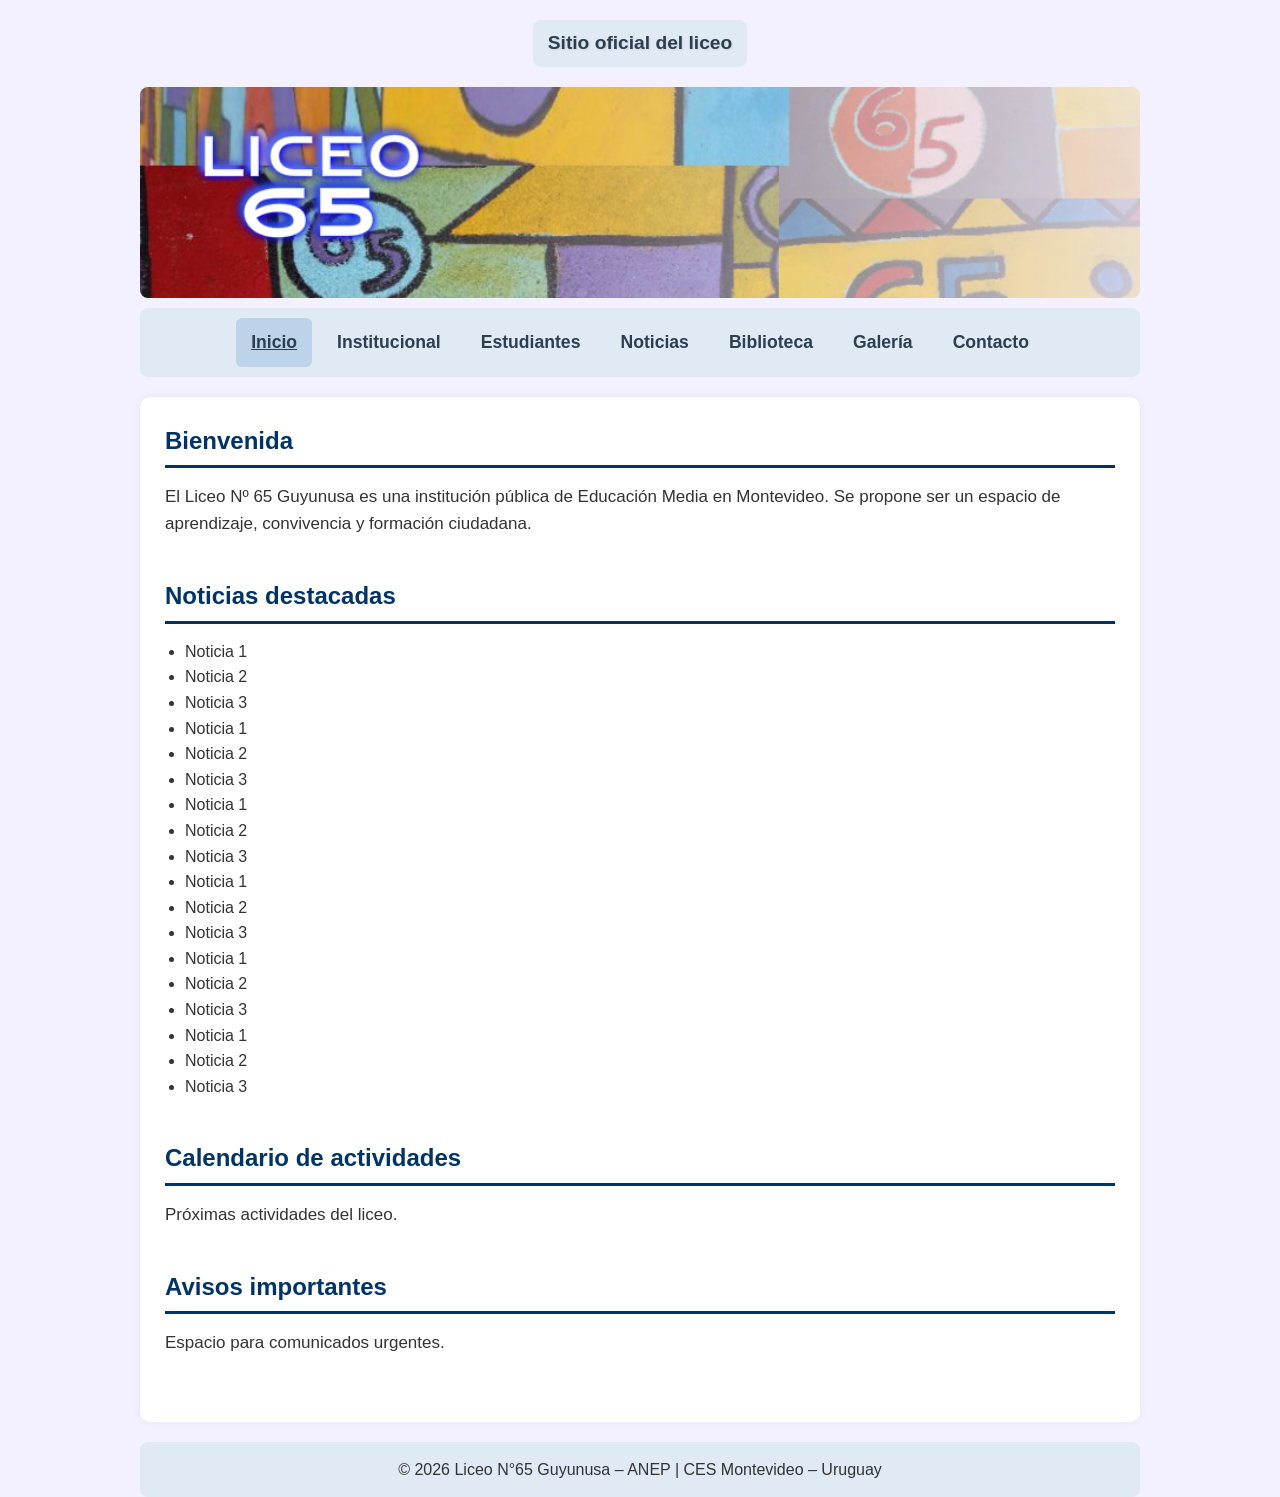
<file: index.html>
<!DOCTYPE html>
<html lang="es">
<head>
  <meta charset="UTF-8">
  <meta name="viewport" content="width=device-width, initial-scale=1.0">
  <link rel="stylesheet" href="css/estilos.css">
  <link rel="icon" href="img/iconoliceo65.png" type="image/png">
  <title>Inicio - Liceo 65</title>
  <meta name="description" content="Sitio web del Liceo 65 con información para estudiantes y familias">
</head>

<body>

    <header>
        <p>Sitio oficial del liceo</p>
    </header>

    <section id="banner">
        <img src="img/banner65.png">
    </section>

<nav>
  <ul>
    <li><a href="index.html" class="activo">Inicio</a></li>
    <li><a href="institucional.html">Institucional</a></li>
    <li><a href="estudiantes.html">Estudiantes</a></li>
    <li><a href="noticias.html">Noticias</a></li>
    <li><a href="biblioteca.html">Biblioteca</a></li>
    <li><a href="galeria.html">Galería</a></li>
    <li><a href="contactos.html">Contacto</a></li>
  </ul>
</nav>

<main>

<section>
  <h2>Bienvenida</h2>
  <p>
    El Liceo Nº 65 Guyunusa es una institución pública de Educación Media en Montevideo.
    Se propone ser un espacio de aprendizaje, convivencia y formación ciudadana.
  </p>
</section>

<section>
  <h2>Noticias destacadas</h2>
  <ul>
    <li>Noticia 1</li>
    <li>Noticia 2</li>
    <li>Noticia 3</li>
    <li>Noticia 1</li>
    <li>Noticia 2</li>
    <li>Noticia 3</li>
    <li>Noticia 1</li>
    <li>Noticia 2</li>
    <li>Noticia 3</li>
    <li>Noticia 1</li>
    <li>Noticia 2</li>
    <li>Noticia 3</li>
    <li>Noticia 1</li>
    <li>Noticia 2</li>
    <li>Noticia 3</li>
    <li>Noticia 1</li>
    <li>Noticia 2</li>
    <li>Noticia 3</li>
  </ul>
</section>

<section>
  <h2>Calendario de actividades</h2>
  <p>Próximas actividades del liceo.</p>
</section>

<section>
  <h2>Avisos importantes</h2>
  <p>Espacio para comunicados urgentes.</p>
</section>

</main>

<!-- Botón Arriba -->
<button id="arriba">↑</button>

<footer>
  <p>© 2026 Liceo N°65 Guyunusa – ANEP | CES  
  Montevideo – Uruguay</p>
</footer>

<script src="js/script.js"></script>
</body>
</html>
</file>
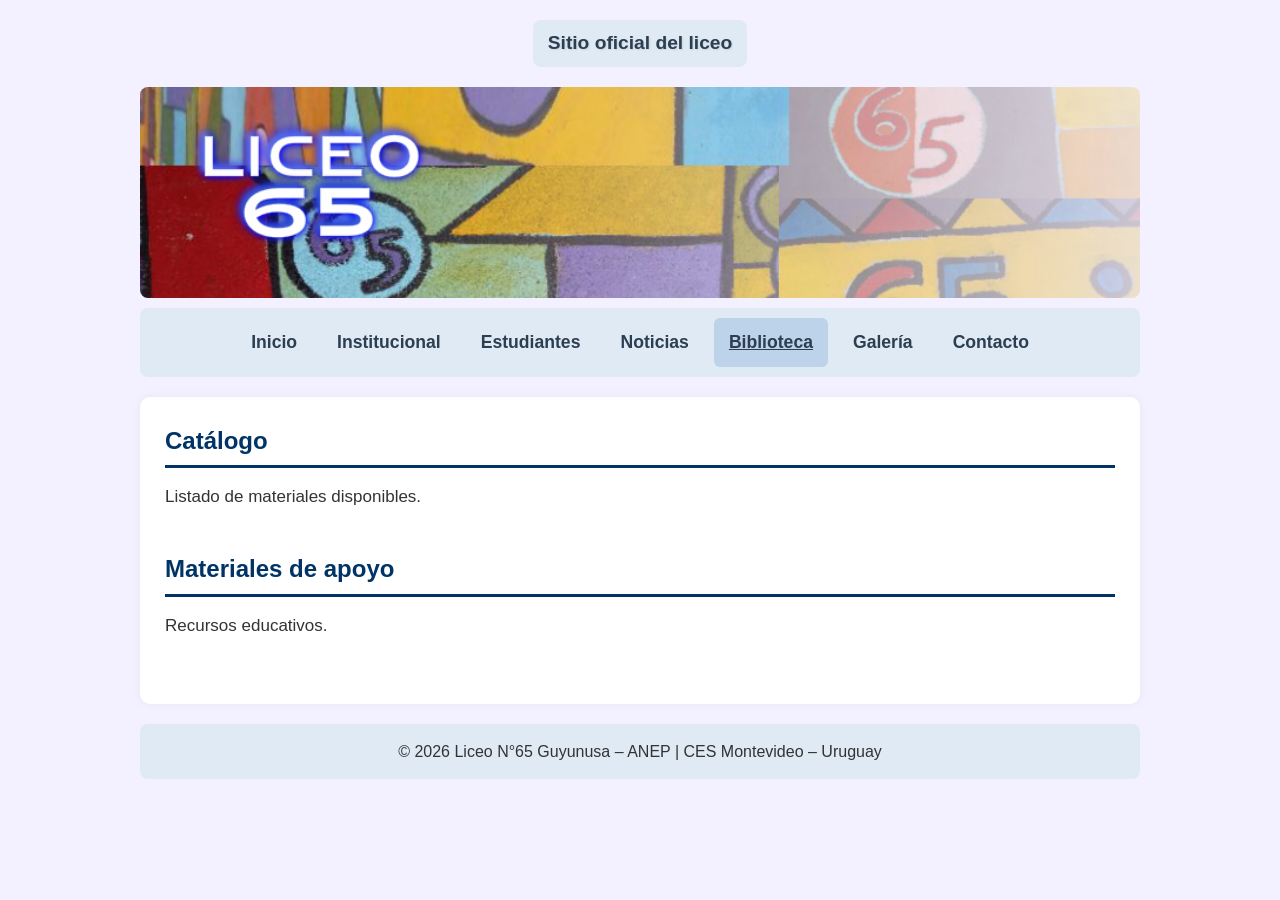
<file: biblioteca.html>
<!DOCTYPE html>
<html lang="es">
<head>
  <meta charset="UTF-8">
  <meta name="viewport" content="width=device-width, initial-scale=1.0">
  <link rel="stylesheet" href="css/estilos.css">
  <link rel="icon" href="img/iconoliceo65.png" type="image/png">
  <title>Biblioteca - Liceo 65</title>
</head>

<body>

    <header>
        <p>Sitio oficial del liceo</p>
    </header>

    <section id="banner">
        <img src="img/banner65.png">
    </section>

<nav>
  <ul>
    <li><a href="index.html">Inicio</a></li>
    <li><a href="institucional.html">Institucional</a></li>
    <li><a href="estudiantes.html">Estudiantes</a></li>
    <li><a href="noticias.html">Noticias</a></li>
    <li><a href="biblioteca.html" class="activo">Biblioteca</a></li>
    <li><a href="galeria.html">Galería</a></li>
    <li><a href="contactos.html">Contacto</a></li>
  </ul>
</nav>

<main>

<section>
  <h2>Catálogo</h2>
  <p>Listado de materiales disponibles.</p>
</section>

<section>
  <h2>Materiales de apoyo</h2>
  <p>Recursos educativos.</p>
</section>

</main>

<!-- Botón Arriba -->
<button id="arriba">↑</button>

<footer>
  <p>© 2026 Liceo N°65 Guyunusa – ANEP | CES  
  Montevideo – Uruguay</p>
</footer>

<script src="js/script.js"></script>
</body>
</html>
</file>
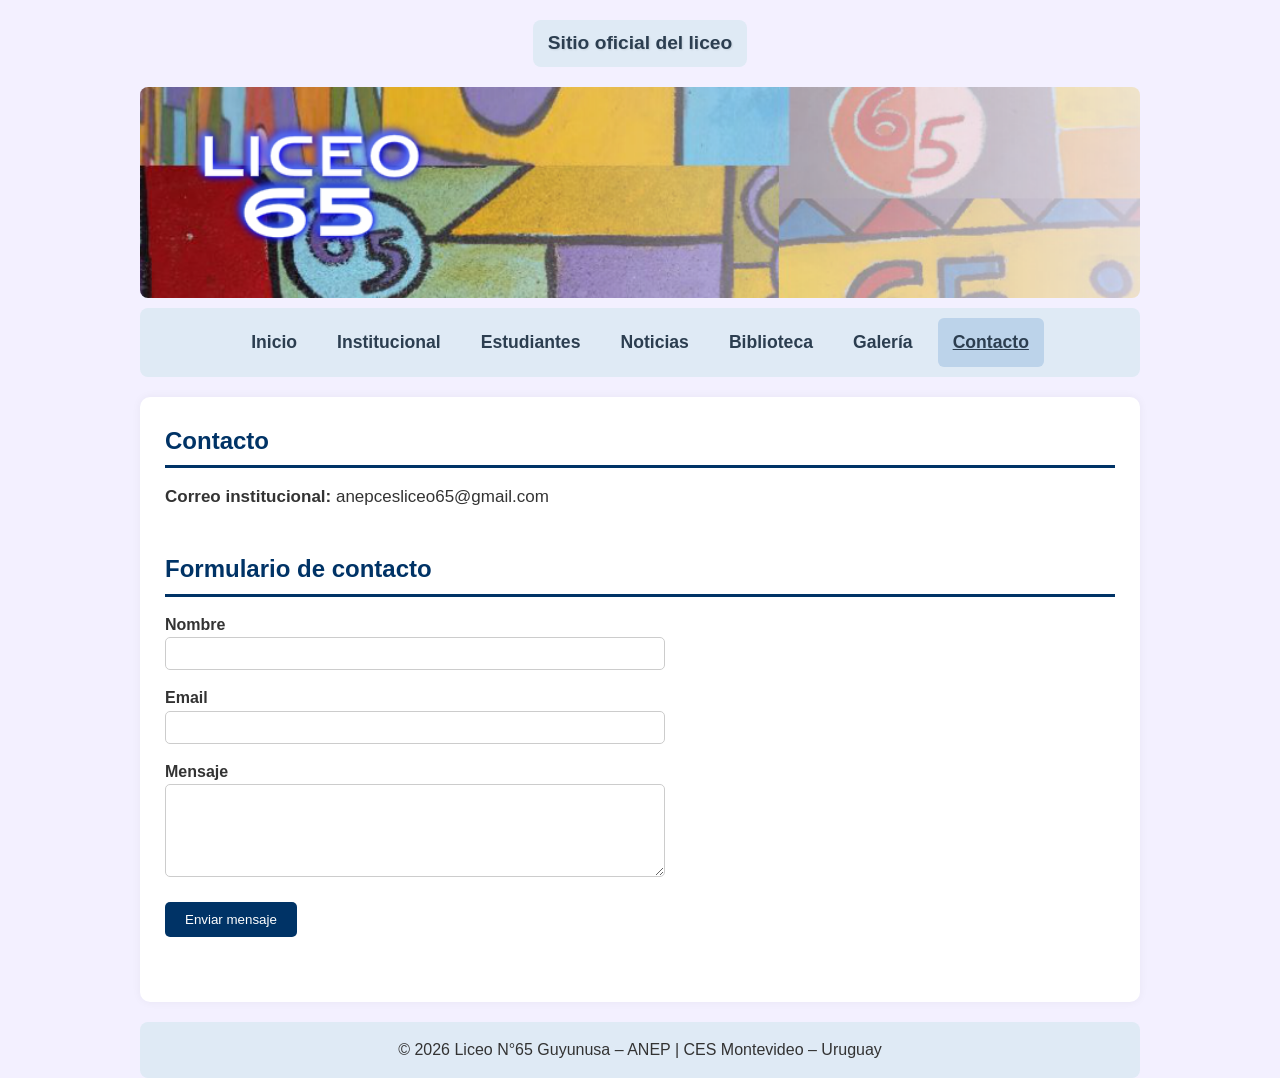
<file: contactos.html>
<!DOCTYPE html>
<html lang="es">
<head>
  <meta charset="UTF-8">
  <meta name="viewport" content="width=device-width, initial-scale=1.0">
  <link rel="stylesheet" href="css/estilos.css">
  <link rel="icon" href="img/iconoliceo65.png" type="image/png">
  <title>Contacto - Liceo 65</title>
</head>

<body>

    <header>
        <p>Sitio oficial del liceo</p>
    </header>

    <section id="banner">
        <img src="img/banner65.png">
    </section>

<nav>
  <ul>
    <li><a href="index.html">Inicio</a></li>
    <li><a href="institucional.html">Institucional</a></li>
    <li><a href="estudiantes.html">Estudiantes</a></li>
    <li><a href="noticias.html">Noticias</a></li>
    <li><a href="biblioteca.html">Biblioteca</a></li>
    <li><a href="galeria.html">Galería</a></li>
    <li><a href="contactos.html" class="activo">Contacto</a></li>
  </ul>
</nav>

<main>

<section>
  <h2>Contacto</h2>
  <p><strong>Correo institucional:</strong> anepcesliceo65@gmail.com</p>
</section>

<section>
  <h2>Formulario de contacto</h2>

  <form action="#" method="post">

    <div class="campo">
      <label for="nombre">Nombre</label>
      <input id="nombre" name="nombre" type="text" required>
    </div>

    <div class="campo">
      <label for="email">Email</label>
      <input id="email" name="email" type="email" required>
    </div>

    <div class="campo">
      <label for="mensaje">Mensaje</label>
      <textarea id="mensaje" name="mensaje" rows="5" required></textarea>
    </div>

    <button type="submit">Enviar mensaje</button>

  </form>

</section>

</main>

<!-- Botón Arriba -->
<button id="arriba">↑</button>

<footer>
  <p>© 2026 Liceo N°65 Guyunusa – ANEP | CES  
  Montevideo – Uruguay</p>
</footer>

<script src="js/script.js"></script>
</body>
</html>
</file>
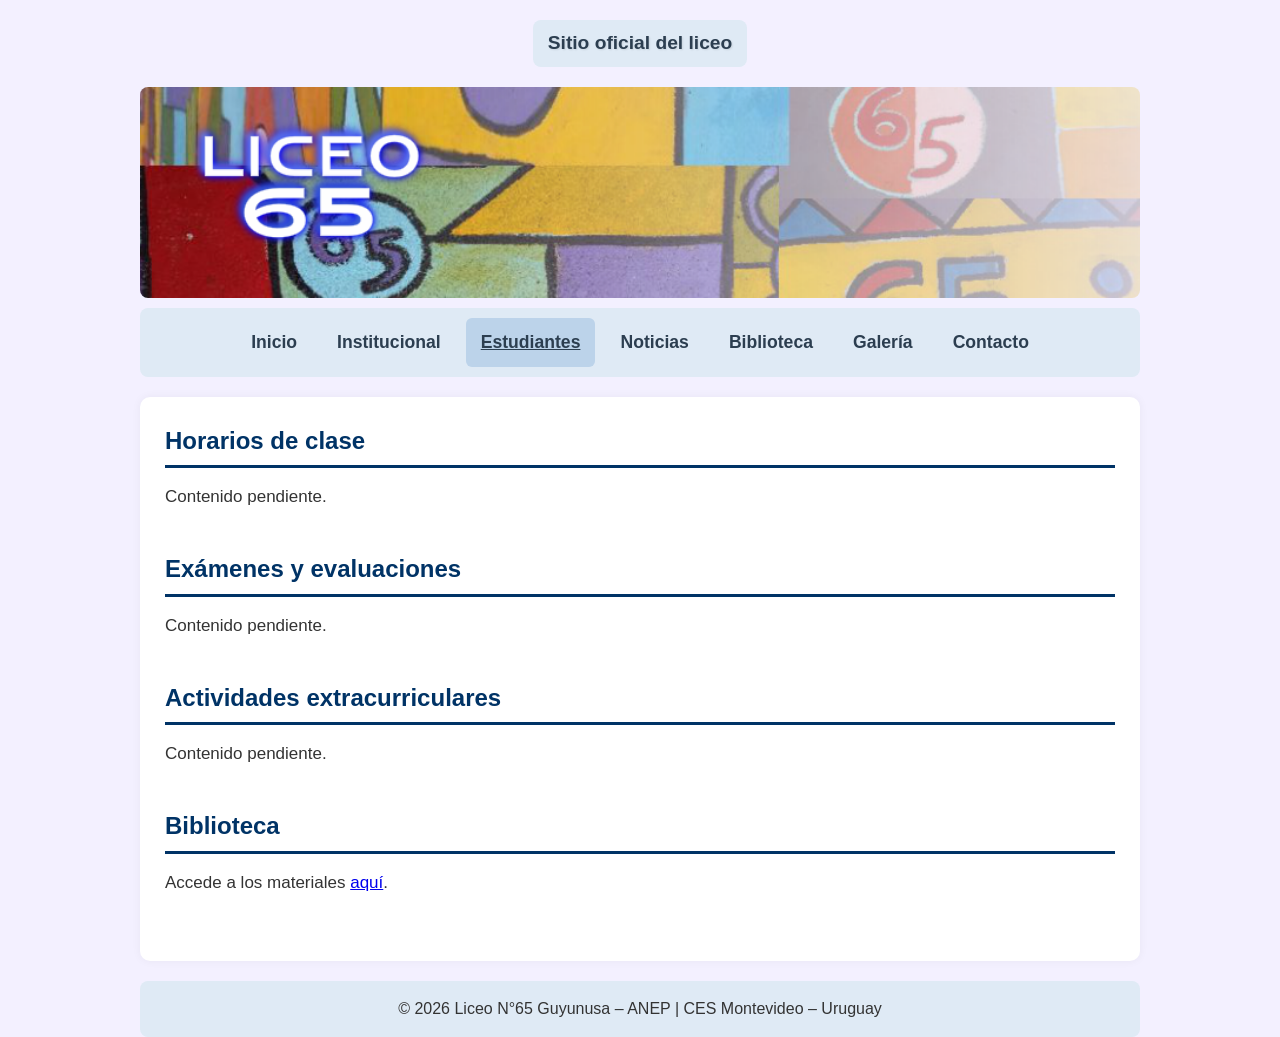
<file: estudiantes.html>
<!DOCTYPE html>
<html lang="es">
<head>
  <meta charset="UTF-8">
  <meta name="viewport" content="width=device-width, initial-scale=1.0">
  <link rel="stylesheet" href="css/estilos.css">
  <link rel="icon" href="img/iconoliceo65.png" type="image/png">
  <title>Estudiantes - Liceo 65</title>
</head>

<body>

    <header>
        <p>Sitio oficial del liceo</p>
    </header>

    <section id="banner">
        <img src="img/banner65.png">
    </section>

<nav>
  <ul>
    <li><a href="index.html">Inicio</a></li>
    <li><a href="institucional.html">Institucional</a></li>
    <li><a href="estudiantes.html" class="activo">Estudiantes</a></li>
    <li><a href="noticias.html">Noticias</a></li>
    <li><a href="biblioteca.html">Biblioteca</a></li>
    <li><a href="galeria.html">Galería</a></li>
    <li><a href="contactos.html">Contacto</a></li>
  </ul>
</nav>

<main>

<section>
  <h2>Horarios de clase</h2>
  <p>Contenido pendiente.</p>
</section>

<section>
  <h2>Exámenes y evaluaciones</h2>
  <p>Contenido pendiente.</p>
</section>

<section>
  <h2>Actividades extracurriculares</h2>
  <p>Contenido pendiente.</p>
</section>

<section>
  <h2>Biblioteca</h2>
  <p>Accede a los materiales <a href="biblioteca.html">aquí</a>.</p>
</section>

</main>

<!-- Botón Arriba -->
<button id="arriba">↑</button>


<footer>
    <p>© 2026 Liceo N°65 Guyunusa – ANEP | CES  
                Montevideo – Uruguay
    </p>
</footer>

<script src="js/script.js"></script>
</body>
</html>
</file>
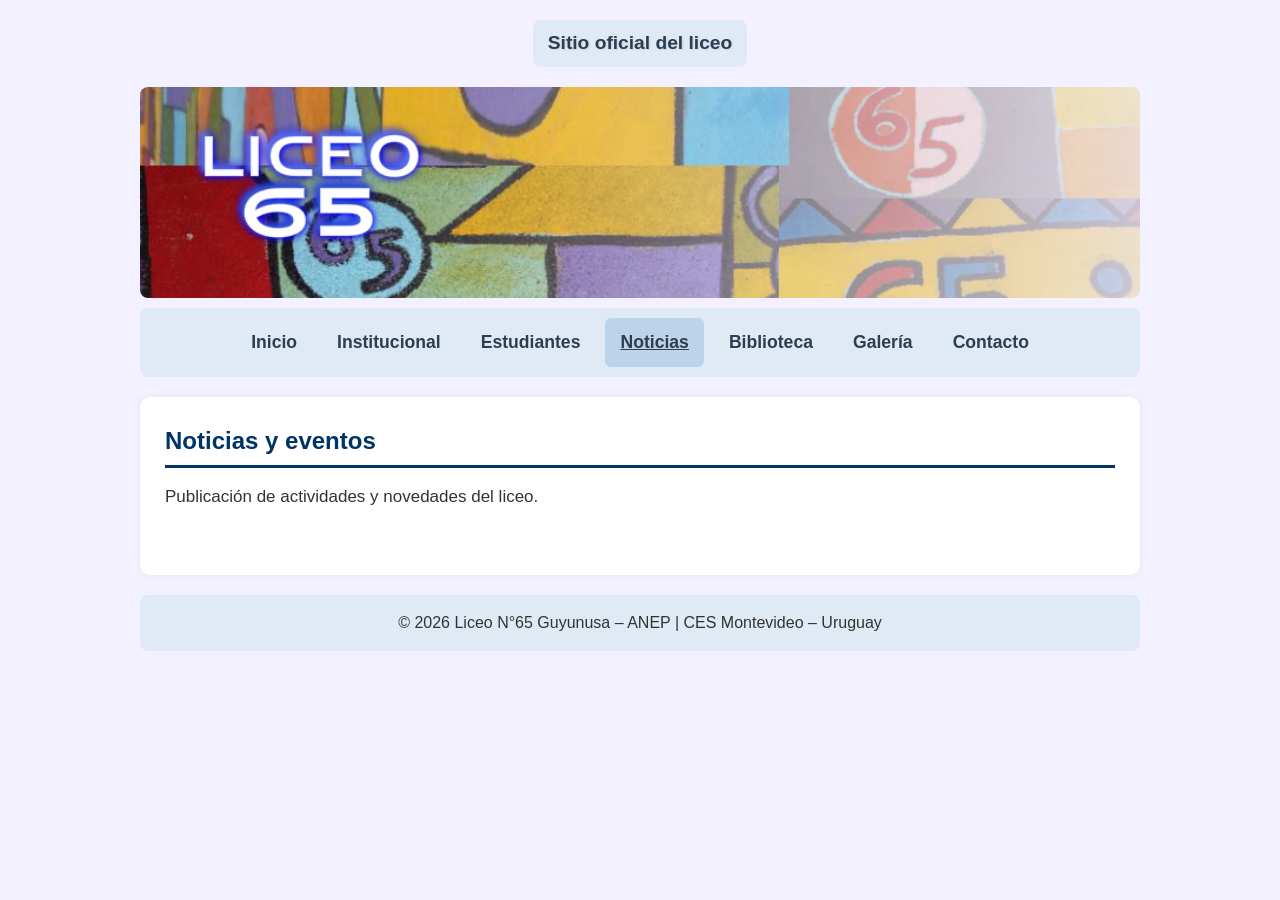
<file: noticias.html>
<!DOCTYPE html>
<html lang="es">
<head>
  <meta charset="UTF-8">
  <meta name="viewport" content="width=device-width, initial-scale=1.0">
  <link rel="stylesheet" href="css/estilos.css">
  <link rel="icon" href="img/iconoliceo65.png" type="image/png">
  <title>Noticias - Liceo 65</title>
</head>

<body>

    <header>
        <p>Sitio oficial del liceo</p>
    </header>

    <section id="banner">
        <img src="img/banner65.png">
    </section>

<nav>
  <ul>
    <li><a href="index.html">Inicio</a></li>
    <li><a href="institucional.html">Institucional</a></li>
    <li><a href="estudiantes.html">Estudiantes</a></li>
    <li><a href="noticias.html" class="activo">Noticias</a></li>
    <li><a href="biblioteca.html">Biblioteca</a></li>
    <li><a href="galeria.html">Galería</a></li>
    <li><a href="contactos.html">Contacto</a></li>
  </ul>
</nav>

<main>

<section>
  <h2>Noticias y eventos</h2>
  <p>Publicación de actividades y novedades del liceo.</p>
</section>

</main>

<!-- Botón Arriba -->
<button id="arriba">↑</button>


<footer>
    <p>© 2026 Liceo N°65 Guyunusa – ANEP | CES  
                Montevideo – Uruguay
    </p>
</footer>

<script src="js/script.js"></script>
</body>
</html>
</file>
<file: css/estilos.css>
/* ================================= */
/* RESET */
/* ================================= */
* {
  margin: 0;
  padding: 0;
  box-sizing: border-box;
}

/* ================================= */
/* BASE GENERAL */
/* ================================= */
body {
  font-family: Arial, sans-serif;
  background-color: #f3f0ff;
  color: #333;
  line-height: 1.6;
}

/* Contenedor general del sitio */
header,
nav,
main,
footer {
  max-width: 1000px;
  margin: 0 auto;
  width: 100%;
}

/* ================================= */
/* HEADER */
/* ================================= */
header {
  text-align: center;
  padding: 20px;
}

header h1 {
  margin-bottom: 5px;
}

header p {
  display: inline-block;
  background-color: #dfeaf5;
  padding: 8px 15px;
  border-radius: 8px;
  font-weight: bold;
  font-size: 1.2rem;
  color: #2c3e50;
  text-shadow: 1px 1px 2px rgba(0,0,0,0.1);
}

/* ================================= */
/* BANNER */
/* ================================= */
#banner {
  max-width: 1000px;
  margin: 0 auto;
}
#banner img {
  width: 100%;
  height: auto;
  display: block;
}

/* ================================= */
/* NAV */
/* ================================= */
nav {
  background-color: #dfeaf5;
  margin-top: 10px;
  border-radius: 8px;
}

nav ul {
  list-style: none;
  display: flex;
  justify-content: center;
  align-items: center;
  flex-wrap: wrap;
  gap: 10px;
  padding: 10px;
}

nav ul li a {
  display: block;
  padding: 10px 15px;
  text-decoration: none;
  color: #2c3e50;
  font-size: 1.1rem;
  font-weight: 700;
  border-radius: 6px;
  transition: all 0.2s ease;
}

nav ul li a:hover {
  background-color: #c9dcef;
}

nav ul li a.activo {
  background-color: #bcd3ea;
  text-decoration: underline;
  font-weight: 900;
}

/* ================================= */
/* MAIN CONTENIDO */
/* ================================= */
main {
  margin-top: 20px;
  padding: 25px;
  background-color: #ffffff;
  border-radius: 10px;
  box-shadow: 0 0 10px rgba(0,0,0,0.05);
}

/* Espaciado entre secciones */
main section {
  margin-bottom: 40px;
}

/* Títulos */
main h2 {
  color: #003366;
  border-bottom: 3px solid #003366;
  padding-bottom: 5px;
  margin-bottom: 15px;
}

/* Texto */
main p {
  font-size: 17px;
}

/* Listas */
main ul {
  padding-left: 20px;
}

/* ================================= */
/* IMÁGENES */
/* ================================= */
img {
  max-width: 100%;
  height: auto;
  border-radius: 8px;
}

/* ================================= */
/* FORMULARIO */
/* ================================= */
form {
  max-width: 500px;
}

.campo {
  margin-bottom: 15px;
  display: flex;
  flex-direction: column;
}

.campo label {
  font-weight: bold;
}

input, textarea {
  width: 100%;
  padding: 8px;
  border: 1px solid #ccc;
  border-radius: 5px;
}

textarea {
  resize: vertical;
}

button {
  margin-top: 10px;
  padding: 10px 20px;
  background-color: #003366;
  color: white;
  border: none;
  border-radius: 5px;
  cursor: pointer;
}

button:hover {
  background-color: #0055aa;
}


/* ================================= */
/* BOTÓN IR ARRIBA */
/* ================================= */
#arriba {
  position: fixed;
  bottom: 20px;
  right: 20px;
  display: none; /* oculto al inicio */
  padding: 10px 15px;
  font-size: 18px;
  background-color: #003366;
  color: white;
  border: none;
  border-radius: 50%;
  cursor: pointer;
}

#arriba:hover {
  background-color: #0055aa;
}






/* ================================= */
/* FOOTER */
/* ================================= */
footer {
  text-align: center;
  padding: 15px;
  margin-top: 20px;
  background-color: #dfeaf5;
  border-radius: 8px;
}

/* ================================= */
/* RESPONSIVE */
/* ================================= */
@media (max-width: 600px) {
  nav ul {
    flex-direction: column;
  }

  nav ul li a {
    width: 100%;
  }
}
</file>
